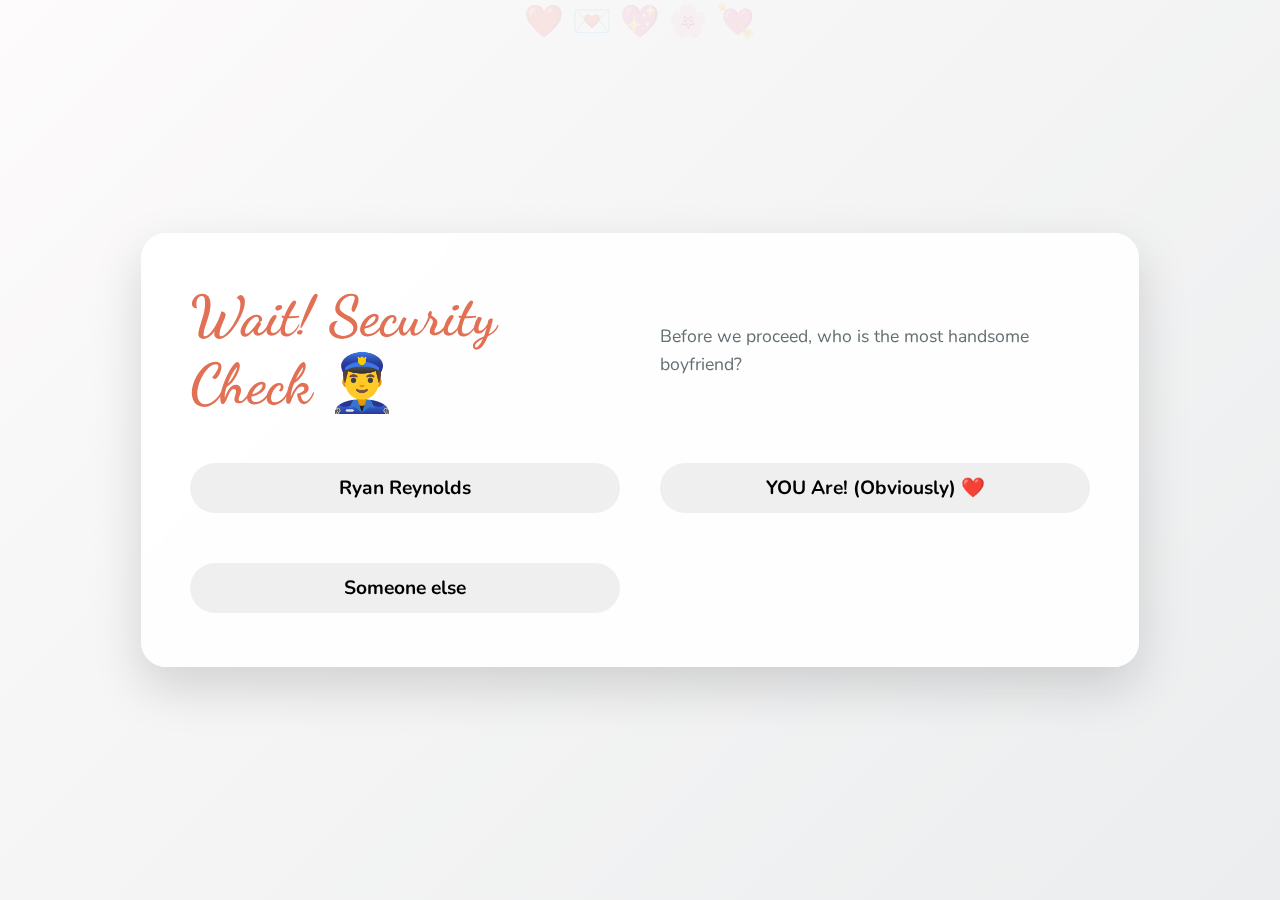
<file: pages/quiz.html>
<!DOCTYPE html>
<html lang="en">
<head>
    <meta charset="UTF-8">
    <meta name="viewport" content="width=device-width, initial-scale=1.0">
    <title>Security Check</title>
    <link rel="stylesheet" href="../css/style.css">
    <style>
        .quiz-btn { width: 100%; margin: 5px 0; }
        .shake { animation: shake 0.5s; }
        @keyframes shake { 0% { transform: translateX(0); } 25% { transform: translateX(-10px); } 75% { transform: translateX(10px); } 100% { transform: translateX(0); } }
    </style>
</head>
<body>
    <div class="container">
        <h1>Wait! Security Check 👮‍♂️</h1>
        <p>Before we proceed, who is the most handsome boyfriend?</p>

        <button class="quiz-btn" onclick="checkQuiz(false, this)">Ryan Reynolds</button>
        <button class="quiz-btn" onclick="checkQuiz(true, this)">YOU Are! (Obviously) ❤️</button>
        <button class="quiz-btn" onclick="checkQuiz(false, this)">Someone else</button>
    </div>
    <script src="../js/script.js"></script>
</body>
</html>
</file>
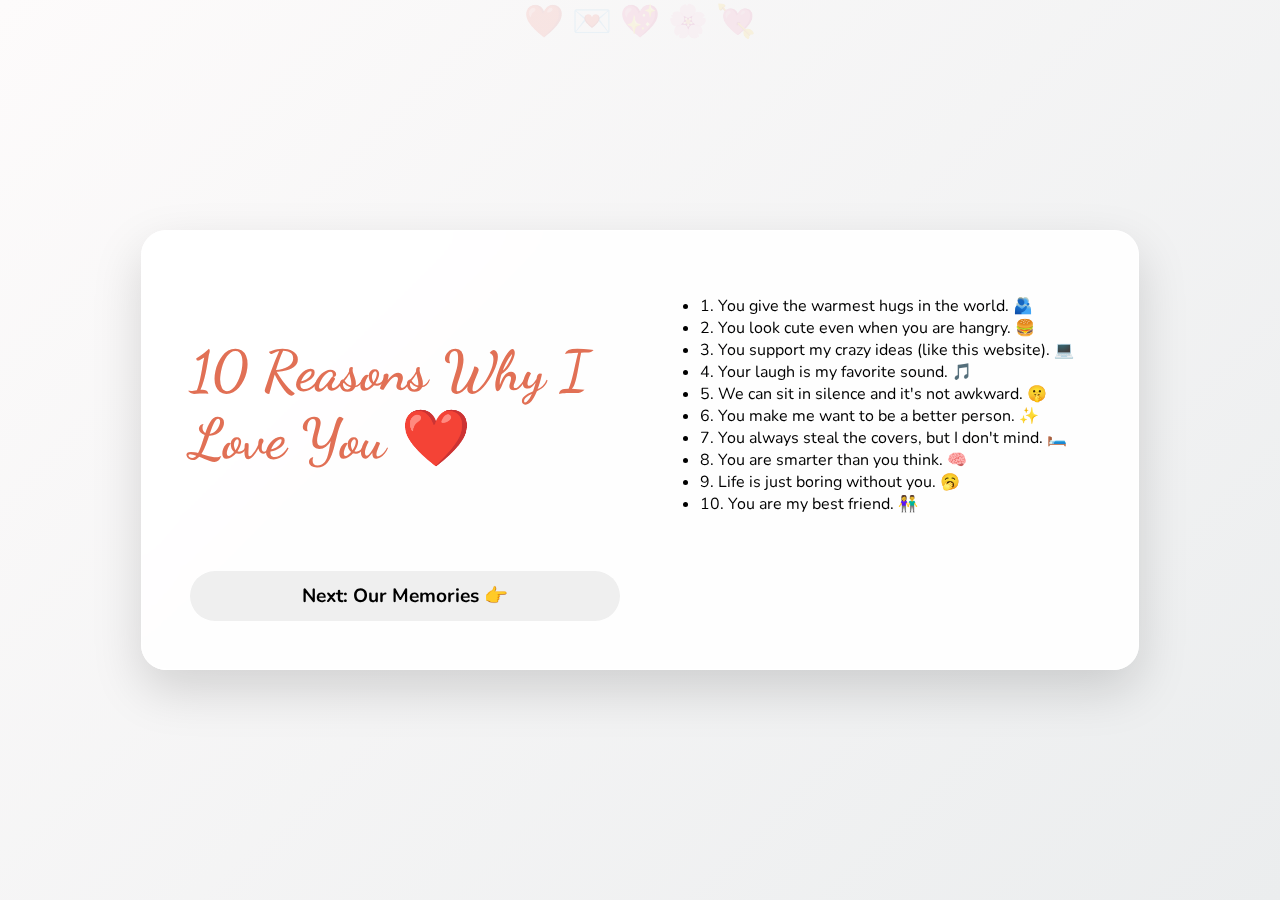
<file: pages/reasons.html>
<!DOCTYPE html>
<html lang="en">
<head>
    <meta charset="UTF-8">
    <meta name="viewport" content="width=device-width, initial-scale=1.0">
    <title>Why I Love You</title>
    <link rel="stylesheet" href="../css/style.css">
</head>
<body>
    <div class="container">
        <h1>10 Reasons Why I Love You ❤️</h1>
        <ul class="reasons-list">
            <li>1. You give the warmest hugs in the world. 🫂</li>
            <li>2. You look cute even when you are hangry. 🍔</li>
            <li>3. You support my crazy ideas (like this website). 💻</li>
            <li>4. Your laugh is my favorite sound. 🎵</li>
            <li>5. We can sit in silence and it's not awkward. 🤫</li>
            <li>6. You make me want to be a better person. ✨</li>
            <li>7. You always steal the covers, but I don't mind. 🛏️</li>
            <li>8. You are smarter than you think. 🧠</li>
            <li>9. Life is just boring without you. 🥱</li>
            <li>10. You are my best friend. 👫</li>
        </ul>
        <button onclick="location.href='moments.html'" class="next-btn">Next: Our Memories 👉</button>
    </div>
</body>
</html>
</file>
<file: css/style.css>
@import url('https://fonts.googleapis.com/css2?family=Nunito:wght@400;700&family=Dancing+Script:wght@700&display=swap');

/* --- BASE STYLES --- */
body {
    font-family: 'Nunito', sans-serif;
    background: linear-gradient(135deg, #fdfbfb 0%, #ebedee 100%); /* Clean, premium look */
    margin: 0;
    min-height: 100vh;
    display: flex;
    justify-content: center;
    align-items: center;
    overflow: hidden; /* No scrolling allowed */
    text-align: center;
}

/* Floating Hearts Background */
body::before {
    content: "❤️ 💌 💖 🌸 💘";
    position: fixed;
    top: 0; left: 0; width: 100%; height: 100%;
    font-size: 2rem;
    opacity: 0.1;
    z-index: -1;
    animation: floatBackground 20s linear infinite;
    pointer-events: none;
}
@keyframes floatBackground {
    0% { transform: translateY(100vh) rotate(0deg); }
    100% { transform: translateY(-100px) rotate(360deg); }
}

/* --- THE ENVELOPE (New!) --- */
#envelope {
    position: fixed;
    top: 0; left: 0; width: 100%; height: 100%;
    background: rgba(0,0,0,0.8);
    display: flex; justify-content: center; align-items: center;
    z-index: 9999;
}
.envelope-wrapper {
    background: #ff7675;
    width: 300px; height: 200px;
    display: flex; justify-content: center; align-items: center;
    cursor: pointer;
    position: relative;
    box-shadow: 0 10px 30px rgba(0,0,0,0.5);
    transition: transform 0.3s;
}
.envelope-wrapper:hover { transform: scale(1.05); }
.envelope-wrapper::after {
    content: "Click to Open ❤️";
    position: absolute; bottom: -40px; color: white; font-weight: bold;
}
.wax-seal {
    width: 50px; height: 50px;
    background: #d63031;
    border-radius: 50%;
    box-shadow: 0 4px 10px rgba(0,0,0,0.3);
    border: 2px solid #fab1a0;
}

/* --- MAIN CARD (Glassmorphism) --- */
.container {
    display: none; /* Hidden until envelope opens */
    background: rgba(255, 255, 255, 0.9);
    backdrop-filter: blur(20px);
    -webkit-backdrop-filter: blur(20px);
    padding: 2rem;
    border-radius: 25px;
    box-shadow: 0 20px 50px rgba(0,0,0,0.15);
    border: 1px solid white;
    width: 90%;
    max-width: 450px; /* Default mobile width */
    position: relative;
    z-index: 10;
    animation: popIn 0.8s cubic-bezier(0.68, -0.55, 0.27, 1.55);
}

@keyframes popIn {
    0% { transform: scale(0); opacity: 0; }
    100% { transform: scale(1); opacity: 1; }
}

/* --- LAPTOP OPTIMIZATION (Media Query) --- */
@media (min-width: 1024px) {
    .container {
        max-width: 900px; /* Much wider on laptop */
        padding: 3rem;
        display: grid !important; /* Use Grid for side-by-side */
        grid-template-columns: 1fr 1fr; /* Two columns */
        gap: 40px;
        align-items: center;
        text-align: left; /* Align text left on laptop */
    }
    
    .gif-container {
        order: 1;
    }
    
    .text-content {
        order: 2;
    }
    
    .btn-container {
        justify-content: flex-start; /* Align buttons left */
    }

    h1 { font-size: 3.5rem !important; }
}

/* Typography */
h1 {
    font-family: 'Dancing Script', cursive;
    color: #e17055;
    font-size: 2.5rem;
    margin: 0;
    min-height: 60px; /* Space for typing effect */
}

/* Typing Cursor */
.cursor {
    display: inline-block;
    width: 3px;
    background-color: #e17055;
    animation: blink 1s infinite;
}
@keyframes blink { 50% { opacity: 0; } }

p { color: #636e72; font-size: 1.1rem; line-height: 1.6; }

/* Timer */
#timer {
    background: #ffeaa7;
    padding: 10px;
    border-radius: 10px;
    display: inline-block;
    margin: 15px 0;
    font-weight: bold;
    color: #d63031;
    box-shadow: 0 4px 10px rgba(0,0,0,0.1);
}

/* Buttons */
.btn-container {
    margin-top: 25px;
    display: flex;
    justify-content: center; /* Center on mobile */
    gap: 20px;
}

button {
    font-family: 'Nunito', sans-serif;
    font-size: 1.2rem;
    padding: 12px 30px;
    border: none;
    border-radius: 50px;
    cursor: pointer;
    transition: all 0.3s ease;
    font-weight: 700;
}

.yes-btn {
    background: linear-gradient(to right, #ff7675, #d63031);
    color: white;
    box-shadow: 0 5px 15px rgba(214, 48, 49, 0.4);
}
.yes-btn:hover { transform: scale(1.1); box-shadow: 0 8px 20px rgba(214, 48, 49, 0.6); }

#noBtn {
    background: #b2bec3;
    color: white;
    position: relative;
    z-index: 1000; /* Ensure it stays on top */
}

/* Music Control */
.music-control {
    position: fixed; bottom: 20px; right: 20px;
    background: white; width: 50px; height: 50px;
    border-radius: 50%; box-shadow: 0 5px 15px rgba(0,0,0,0.2);
    display: flex; justify-content: center; align-items: center;
    cursor: pointer; z-index: 2000; font-size: 1.5rem;
    border: 2px solid #ff7675;
}
.music-control.playing { animation: spin 4s linear infinite; }
@keyframes spin { 100% { transform: rotate(360deg); } }
</file>
